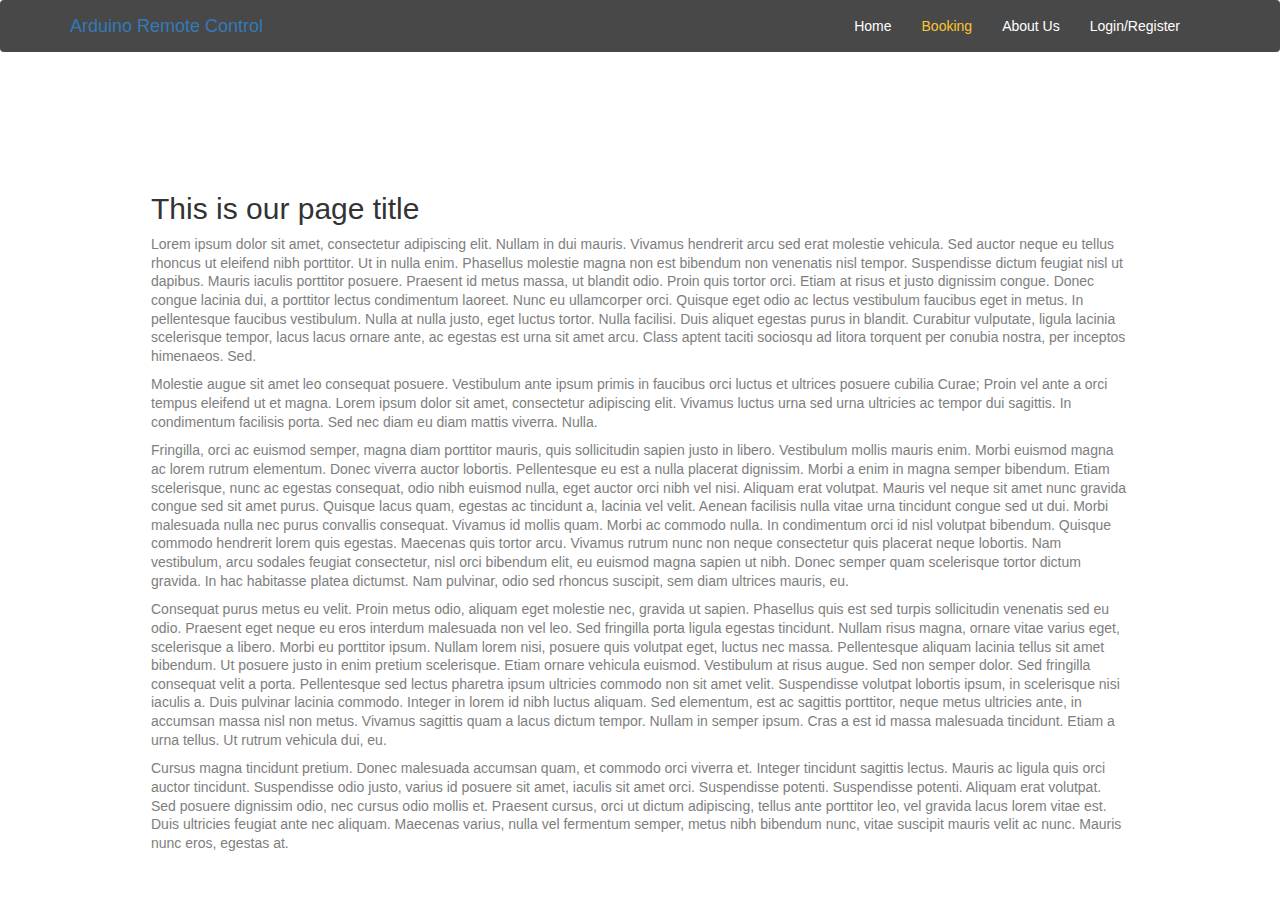
<file: index.html>
<!DOCTYPE html>
<!--[if gt IE 8]><!--> <html class="no-js"> <!--<![endif]-->
<head>
	<meta charset="utf-8">
	<meta http-equiv="X-UA-Compatible" content="IE=edge,chrome=1">
	<title>Arduino Remote Control</title>
	<meta name="description" content="Learn how to recreate the preloader from Cantina Negrar. Tutorial for a passionate front-end web developers by Petr Tichy.">

	<!--iOS -->
	<meta name="viewport" content="width=device-width, initial-scale=1.0">
	<!-- Place favicon.ico and apple-touch-icon.png in the root directory -->
	<link rel="stylesheet" href="css/normalize.css">
	<link rel="stylesheet" href="css/main.css">
	<link rel="stylesheet" href="css/style.css">
    <link rel="stylesheet" href="https://maxcdn.bootstrapcdn.com/bootstrap/3.4.1/css/bootstrap.min.css">
	<script src="js/vendor/modernizr-2.6.2.min.js"></script>
    <script src="https://maxcdn.bootstrapcdn.com/bootstrap/3.4.1/js/bootstrap.min.js"></script>
</head>
<body class="demo">
	<div id="loader-wrapper">
		<div id="loader"></div>
		<div class="loader-section section-left"></div>
		<div class="loader-section section-right"></div>
	</div>
    <header>
        <!--- Navbar --->
        <nav class="navbar navbar-expand-lg">
            <div class="container">
                <a class="navbar-brand text-white" href="#"><i class="fa fa-graduation-cap fa-lg mr-2"></i>Arduino Remote Control</a>
                <div class="collapse navbar-collapse" id="nvbCollapse">
                    <ul class="navbar-nav ml-auto navbar-right">
                        <li class="nav-item pl-1">
                            <a class="nav-link" href="#"><i class="fa fa-home fa-fw mr-1"></i>Home</a>
                        </li>
                        <li class="nav-item active pl-1">
                            <a class="nav-link" href="#"><i class="fa fa-th-list fa-fw mr-1"></i>Booking</a>
                        </li>
                        <li class="nav-item pl-1">
                            <a class="nav-link" href="#"><i class="fa fa-info-circle fa-fw mr-1"></i>About Us</a>
                        </li>
                        <li class="nav-item pl-1">
                            <a class="nav-link" href="./loading.html"><i class="fa fa-sign-in fa-fw mr-1"></i>Login/Register</a>
                        </li>
                    </ul>
                </div>
            </div>
        </nav>
        <!--# Navbar #-->
    </header>
	<!-- Demo content -->			
	<div id="demo-content">
		<div id="content">
			<h2>This is our page title</h2>

			<p>Lorem ipsum dolor sit amet, consectetur adipiscing elit. Nullam in dui mauris. Vivamus hendrerit arcu sed erat molestie vehicula. Sed auctor neque eu tellus rhoncus ut eleifend nibh porttitor. Ut in nulla enim. Phasellus molestie magna non est bibendum non venenatis nisl tempor. Suspendisse dictum feugiat nisl ut dapibus. Mauris iaculis porttitor posuere. Praesent id metus massa, ut blandit odio. Proin quis tortor orci. Etiam at risus et justo dignissim congue. Donec congue lacinia dui, a porttitor lectus condimentum laoreet. Nunc eu ullamcorper orci. Quisque eget odio ac lectus vestibulum faucibus eget in metus. In pellentesque faucibus vestibulum. Nulla at nulla justo, eget luctus tortor. Nulla facilisi. Duis aliquet egestas purus in blandit. Curabitur vulputate, ligula lacinia scelerisque tempor, lacus lacus ornare ante, ac egestas est urna sit amet arcu. Class aptent taciti sociosqu ad litora torquent per conubia nostra, per inceptos himenaeos. Sed.</p>

			<p>Molestie augue sit amet leo consequat posuere. Vestibulum ante ipsum primis in faucibus orci luctus et ultrices posuere cubilia Curae; Proin vel ante a orci tempus eleifend ut et magna. Lorem ipsum dolor sit amet, consectetur adipiscing elit. Vivamus luctus urna sed urna ultricies ac tempor dui sagittis. In condimentum facilisis porta. Sed nec diam eu diam mattis viverra. Nulla.</p>

			<p>Fringilla, orci ac euismod semper, magna diam porttitor mauris, quis sollicitudin sapien justo in libero. Vestibulum mollis mauris enim. Morbi euismod magna ac lorem rutrum elementum. Donec viverra auctor lobortis. Pellentesque eu est a nulla placerat dignissim. Morbi a enim in magna semper bibendum. Etiam scelerisque, nunc ac egestas consequat, odio nibh euismod nulla, eget auctor orci nibh vel nisi. Aliquam erat volutpat. Mauris vel neque sit amet nunc gravida congue sed sit amet purus. Quisque lacus quam, egestas ac tincidunt a, lacinia vel velit. Aenean facilisis nulla vitae urna tincidunt congue sed ut dui. Morbi malesuada nulla nec purus convallis consequat. Vivamus id mollis quam. Morbi ac commodo nulla. In condimentum orci id nisl volutpat bibendum. Quisque commodo hendrerit lorem quis egestas. Maecenas quis tortor arcu. Vivamus rutrum nunc non neque consectetur quis placerat neque lobortis. Nam vestibulum, arcu sodales feugiat consectetur, nisl orci bibendum elit, eu euismod magna sapien ut nibh. Donec semper quam scelerisque tortor dictum gravida. In hac habitasse platea dictumst. Nam pulvinar, odio sed rhoncus suscipit, sem diam ultrices mauris, eu.</p>

			<p>Consequat purus metus eu velit. Proin metus odio, aliquam eget molestie nec, gravida ut sapien. Phasellus quis est sed turpis sollicitudin venenatis sed eu odio. Praesent eget neque eu eros interdum malesuada non vel leo. Sed fringilla porta ligula egestas tincidunt. Nullam risus magna, ornare vitae varius eget, scelerisque a libero. Morbi eu porttitor ipsum. Nullam lorem nisi, posuere quis volutpat eget, luctus nec massa. Pellentesque aliquam lacinia tellus sit amet bibendum. Ut posuere justo in enim pretium scelerisque. Etiam ornare vehicula euismod. Vestibulum at risus augue. Sed non semper dolor. Sed fringilla consequat velit a porta. Pellentesque sed lectus pharetra ipsum ultricies commodo non sit amet velit. Suspendisse volutpat lobortis ipsum, in scelerisque nisi iaculis a. Duis pulvinar lacinia commodo. Integer in lorem id nibh luctus aliquam. Sed elementum, est ac sagittis porttitor, neque metus ultricies ante, in accumsan massa nisl non metus. Vivamus sagittis quam a lacus dictum tempor. Nullam in semper ipsum. Cras a est id massa malesuada tincidunt. Etiam a urna tellus. Ut rutrum vehicula dui, eu.</p>

			<p>Cursus magna tincidunt pretium. Donec malesuada accumsan quam, et commodo orci viverra et. Integer tincidunt sagittis lectus. Mauris ac ligula quis orci auctor tincidunt. Suspendisse odio justo, varius id posuere sit amet, iaculis sit amet orci. Suspendisse potenti. Suspendisse potenti. Aliquam erat volutpat. Sed posuere dignissim odio, nec cursus odio mollis et. Praesent cursus, orci ut dictum adipiscing, tellus ante porttitor leo, vel gravida lacus lorem vitae est. Duis ultricies feugiat ante nec aliquam. Maecenas varius, nulla vel fermentum semper, metus nibh bibendum nunc, vitae suscipit mauris velit ac nunc. Mauris nunc eros, egestas at.</p>
		</div>

	</div>
	<!-- /Demo content -->

	<script src="//ajax.googleapis.com/ajax/libs/jquery/1.9.1/jquery.min.js"></script>
	<script>window.jQuery || document.write('<script src="js/vendor/jquery-1.9.1.min.js"><\/script>')</script>

    <script>
        setTimeout(function(){
            document.body.className = "loaded";
        }, 400);
    </script>

</body>
</html>
</file>
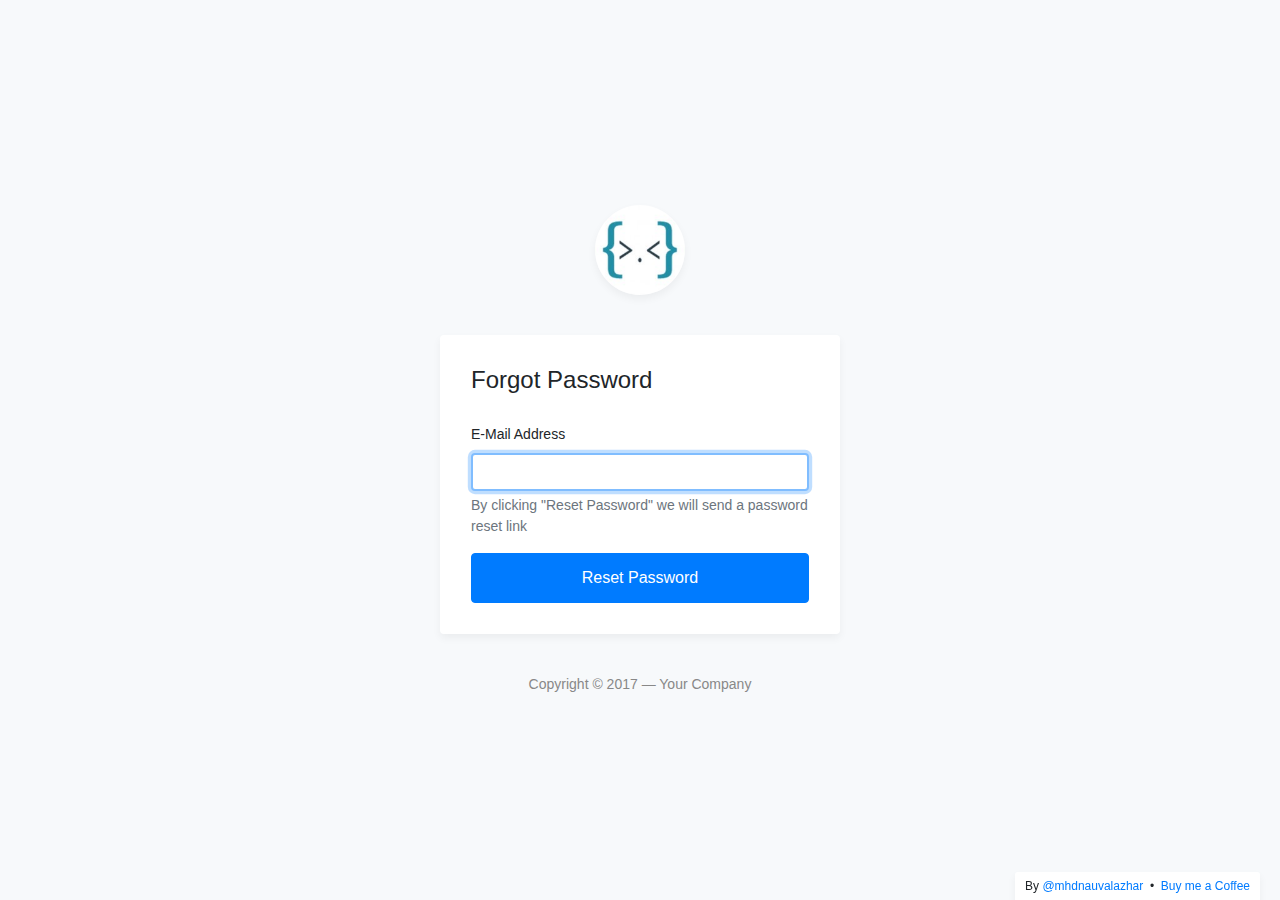
<file: forgot.html>
<!DOCTYPE html>
<html lang="en">
<head>
	<meta charset="utf-8">
	<meta name="author" content="Kodinger">
	<meta name="viewport" content="width=device-width,initial-scale=1">
	<title>My Login Page &mdash; Bootstrap 4 Login Page Snippet</title>
	<link rel="stylesheet" href="https://stackpath.bootstrapcdn.com/bootstrap/4.3.1/css/bootstrap.min.css" integrity="sha384-ggOyR0iXCbMQv3Xipma34MD+dH/1fQ784/j6cY/iJTQUOhcWr7x9JvoRxT2MZw1T" crossorigin="anonymous">
	<link rel="stylesheet" type="text/css" href="css/my-login.css">
</head>
<body class="my-login-page">
	<section class="h-100">
		<div class="container h-100">
			<div class="row justify-content-md-center align-items-center h-100">
				<div class="card-wrapper">
					<div class="brand">
						<img src="img/logo.jpg" alt="bootstrap 4 login page">
					</div>
					<div class="card fat">
						<div class="card-body">
							<h4 class="card-title">Forgot Password</h4>
							<form method="POST" class="my-login-validation" novalidate="">
								<div class="form-group">
									<label for="email">E-Mail Address</label>
									<input id="email" type="email" class="form-control" name="email" value="" required autofocus>
									<div class="invalid-feedback">
										Email is invalid
									</div>
									<div class="form-text text-muted">
										By clicking "Reset Password" we will send a password reset link
									</div>
								</div>

								<div class="form-group m-0">
									<button type="submit" class="btn btn-primary btn-block">
										Reset Password
									</button>
								</div>
							</form>
						</div>
					</div>
					<div class="footer">
						Copyright &copy; 2017 &mdash; Your Company 
					</div>
				</div>
			</div>
		</div>
	</section>

	<script src="https://code.jquery.com/jquery-3.3.1.slim.min.js" integrity="sha384-q8i/X+965DzO0rT7abK41JStQIAqVgRVzpbzo5smXKp4YfRvH+8abtTE1Pi6jizo" crossorigin="anonymous"></script>
	<script src="js/my-login.js"></script>
</body>
</html>
</file>
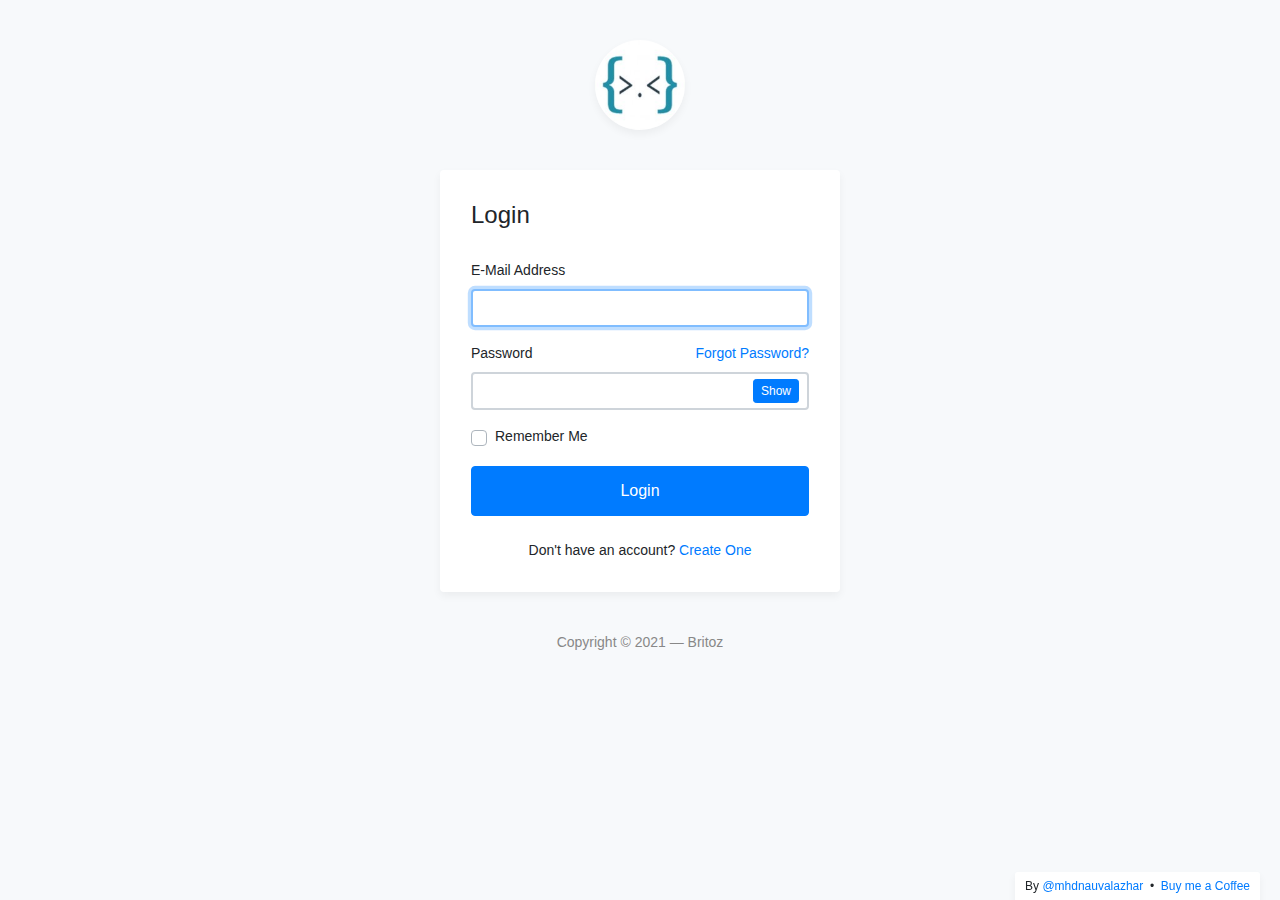
<file: login.html>
<!DOCTYPE html>
<html lang="en">
<head>
	<meta charset="utf-8">
	<meta name="author" content="Kodinger">
	<meta name="viewport" content="width=device-width,initial-scale=1">
	<title>My Login Page</title>
	<link rel="stylesheet" href="https://stackpath.bootstrapcdn.com/bootstrap/4.3.1/css/bootstrap.min.css" integrity="sha384-ggOyR0iXCbMQv3Xipma34MD+dH/1fQ784/j6cY/iJTQUOhcWr7x9JvoRxT2MZw1T" crossorigin="anonymous">
	<link rel="stylesheet" type="text/css" href="css/my-login.css">
</head>

<body class="my-login-page">
	<section class="h-100">
		<div class="container h-100">
			<div class="row justify-content-md-center h-100">
				<div class="card-wrapper">
					<div class="brand">
						<img src="img/logo.jpg" alt="logo">
					</div>
					<div class="card fat">
						<div class="card-body">
							<h4 class="card-title">Login</h4>
							<form method="POST" class="my-login-validation" novalidate="">
								<div class="form-group">
									<label for="email">E-Mail Address</label>
									<input id="email" type="email" class="form-control" name="email" value="" required autofocus>
									<div class="invalid-feedback">
										Email is invalid
									</div>
								</div>

								<div class="form-group">
									<label for="password">Password
										<a href="forgot.html" class="float-right">
											Forgot Password?
										</a>
									</label>
									<input id="password" type="password" class="form-control" name="password" required data-eye>
								    <div class="invalid-feedback">
								    	Password is required
							    	</div>
								</div>

								<div class="form-group">
									<div class="custom-checkbox custom-control">
										<input type="checkbox" name="remember" id="remember" class="custom-control-input">
										<label for="remember" class="custom-control-label">Remember Me</label>
									</div>
								</div>

								<div class="form-group m-0">
									<button type="submit" class="btn btn-primary btn-block">
										Login
									</button>
								</div>
								<div class="mt-4 text-center">
									Don't have an account? <a href="register.html">Create One</a>
								</div>
							</form>
						</div>
					</div>
					<div class="footer">
						Copyright &copy; 2021 &mdash; Britoz 
					</div>
				</div>
			</div>
		</div>
	</section>

	<script src="https://code.jquery.com/jquery-3.3.1.slim.min.js" integrity="sha384-q8i/X+965DzO0rT7abK41JStQIAqVgRVzpbzo5smXKp4YfRvH+8abtTE1Pi6jizo" crossorigin="anonymous"></script>
	<script src="https://cdnjs.cloudflare.com/ajax/libs/popper.js/1.14.7/umd/popper.min.js" integrity="sha384-UO2eT0CpHqdSJQ6hJty5KVphtPhzWj9WO1clHTMGa3JDZwrnQq4sF86dIHNDz0W1" crossorigin="anonymous"></script>
	<script src="https://stackpath.bootstrapcdn.com/bootstrap/4.3.1/js/bootstrap.min.js" integrity="sha384-JjSmVgyd0p3pXB1rRibZUAYoIIy6OrQ6VrjIEaFf/nJGzIxFDsf4x0xIM+B07jRM" crossorigin="anonymous"></script>
	<script src="js/my-login.js"></script>
</body>
</html>
</file>
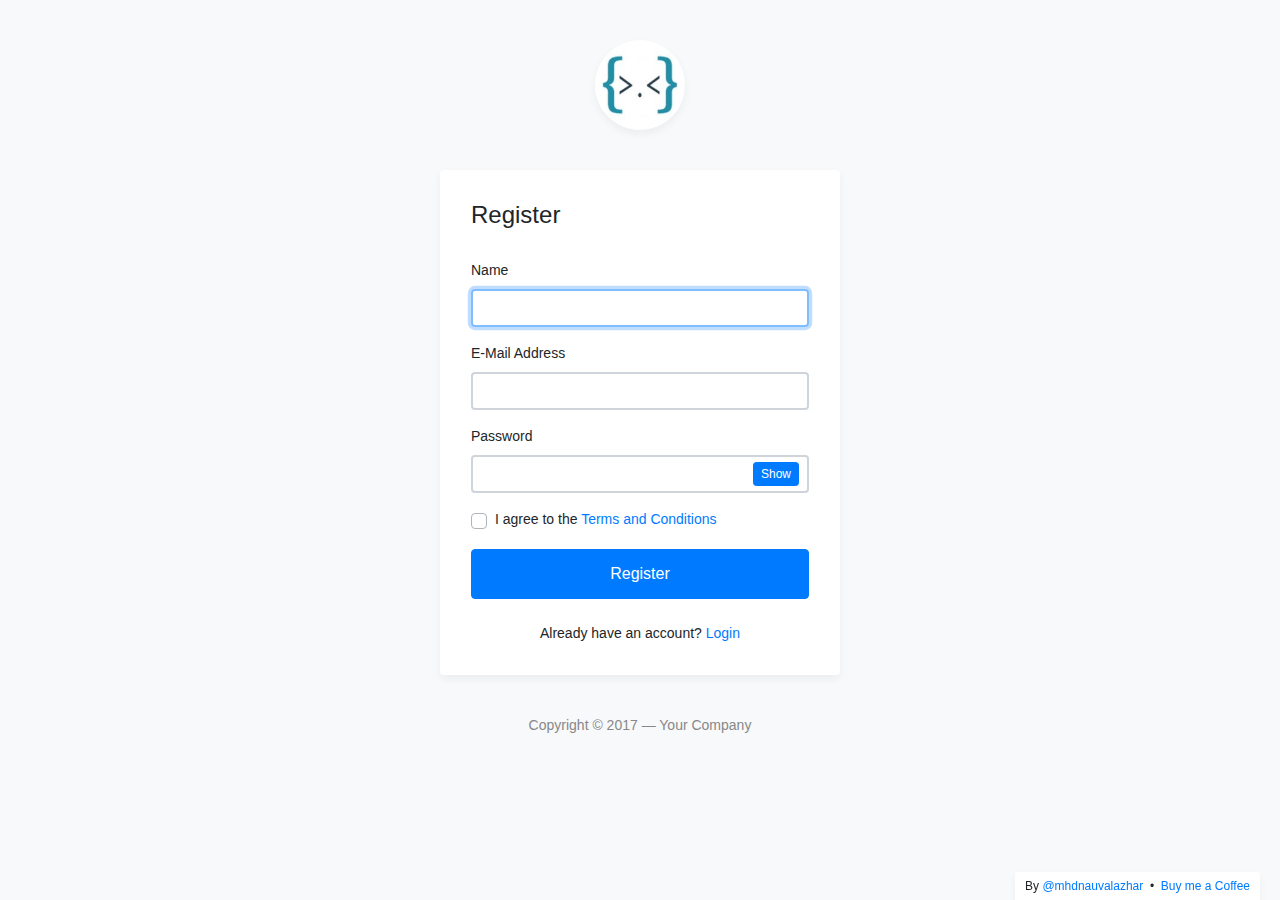
<file: register.html>
<!DOCTYPE html>
<html lang="en">
<head>
	<meta charset="utf-8">
	<meta name="author" content="Kodinger">
	<meta name="viewport" content="width=device-width,initial-scale=1">
	<title>My Login Page &mdash; Bootstrap 4 Login Page Snippet</title>
	<link rel="stylesheet" href="https://stackpath.bootstrapcdn.com/bootstrap/4.3.1/css/bootstrap.min.css" integrity="sha384-ggOyR0iXCbMQv3Xipma34MD+dH/1fQ784/j6cY/iJTQUOhcWr7x9JvoRxT2MZw1T" crossorigin="anonymous">
	<link rel="stylesheet" type="text/css" href="css/my-login.css">
</head>
<body class="my-login-page">
	<section class="h-100">
		<div class="container h-100">
			<div class="row justify-content-md-center h-100">
				<div class="card-wrapper">
					<div class="brand">
						<img src="img/logo.jpg" alt="bootstrap 4 login page">
					</div>
					<div class="card fat">
						<div class="card-body">
							<h4 class="card-title">Register</h4>
							<form method="POST" class="my-login-validation" novalidate="">
								<div class="form-group">
									<label for="name">Name</label>
									<input id="name" type="text" class="form-control" name="name" required autofocus>
									<div class="invalid-feedback">
										What's your name?
									</div>
								</div>

								<div class="form-group">
									<label for="email">E-Mail Address</label>
									<input id="email" type="email" class="form-control" name="email" required>
									<div class="invalid-feedback">
										Your email is invalid
									</div>
								</div>

								<div class="form-group">
									<label for="password">Password</label>
									<input id="password" type="password" class="form-control" name="password" required data-eye>
									<div class="invalid-feedback">
										Password is required
									</div>
								</div>

								<div class="form-group">
									<div class="custom-checkbox custom-control">
										<input type="checkbox" name="agree" id="agree" class="custom-control-input" required="">
										<label for="agree" class="custom-control-label">I agree to the <a href="#">Terms and Conditions</a></label>
										<div class="invalid-feedback">
											You must agree with our Terms and Conditions
										</div>
									</div>
								</div>

								<div class="form-group m-0">
									<button type="submit" class="btn btn-primary btn-block">
										Register
									</button>
								</div>
								<div class="mt-4 text-center">
									Already have an account? <a href="login.html">Login</a>
								</div>
							</form>
						</div>
					</div>
					<div class="footer">
						Copyright &copy; 2017 &mdash; Your Company 
					</div>
				</div>
			</div>
		</div>
	</section>

	<script src="https://code.jquery.com/jquery-3.3.1.slim.min.js" integrity="sha384-q8i/X+965DzO0rT7abK41JStQIAqVgRVzpbzo5smXKp4YfRvH+8abtTE1Pi6jizo" crossorigin="anonymous"></script>
	<script src="https://stackpath.bootstrapcdn.com/bootstrap/4.3.1/js/bootstrap.min.js" integrity="sha384-JjSmVgyd0p3pXB1rRibZUAYoIIy6OrQ6VrjIEaFf/nJGzIxFDsf4x0xIM+B07jRM" crossorigin="anonymous"></script>
	<script src="js/my-login.js"></script>
</body>
</html>
</file>
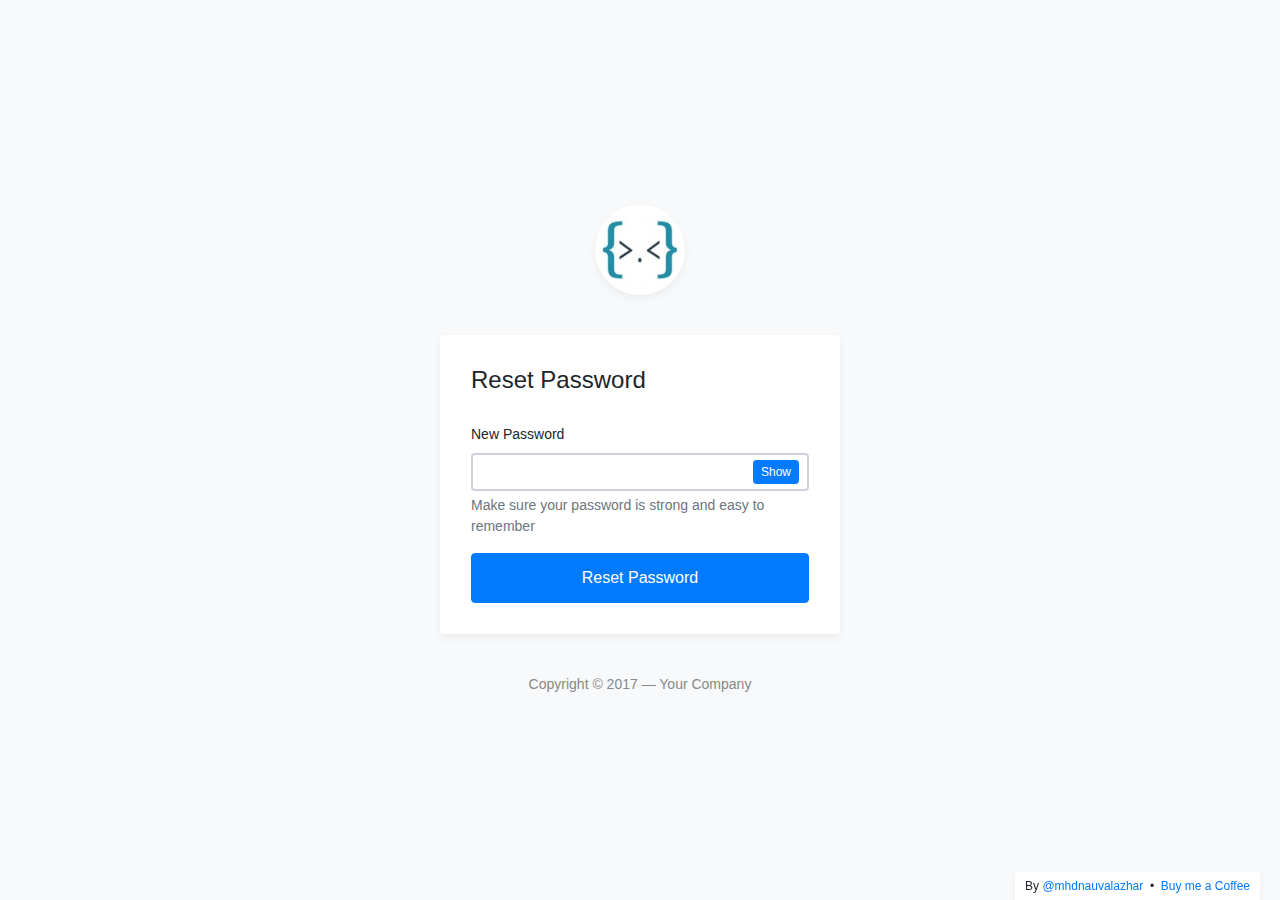
<file: reset.html>
<!DOCTYPE html>
<html lang="en">
<head>
	<meta charset="utf-8">
	<meta name="author" content="Kodinger">
	<meta name="viewport" content="width=device-width,initial-scale=1">
	<title>My Login Page &mdash; Bootstrap 4 Login Page Snippet</title>
	<link rel="stylesheet" href="https://stackpath.bootstrapcdn.com/bootstrap/4.3.1/css/bootstrap.min.css" integrity="sha384-ggOyR0iXCbMQv3Xipma34MD+dH/1fQ784/j6cY/iJTQUOhcWr7x9JvoRxT2MZw1T" crossorigin="anonymous">
	<link rel="stylesheet" type="text/css" href="css/my-login.css">
</head>
<body class="my-login-page">
	<section class="h-100">
		<div class="container h-100">
			<div class="row justify-content-md-center align-items-center h-100">
				<div class="card-wrapper">
					<div class="brand">
						<img src="img/logo.jpg" alt="bootstrap 4 login page">
					</div>
					<div class="card fat">
						<div class="card-body">
							<h4 class="card-title">Reset Password</h4>
							<form method="POST" class="my-login-validation" novalidate="">
								<div class="form-group">
									<label for="new-password">New Password</label>
									<input id="new-password" type="password" class="form-control" name="password" required autofocus data-eye>
									<div class="invalid-feedback">
										Password is required
									</div>
									<div class="form-text text-muted">
										Make sure your password is strong and easy to remember
									</div>
								</div>

								<div class="form-group m-0">
									<button type="submit" class="btn btn-primary btn-block">
										Reset Password
									</button>
								</div>
							</form>
						</div>
					</div>
					<div class="footer">
						Copyright &copy; 2017 &mdash; Your Company 
					</div>
				</div>
			</div>
		</div>
	</section>

	<script src="https://code.jquery.com/jquery-3.3.1.slim.min.js" integrity="sha384-q8i/X+965DzO0rT7abK41JStQIAqVgRVzpbzo5smXKp4YfRvH+8abtTE1Pi6jizo" crossorigin="anonymous"></script>
	<script src="https://stackpath.bootstrapcdn.com/bootstrap/4.3.1/js/bootstrap.min.js" integrity="sha384-JjSmVgyd0p3pXB1rRibZUAYoIIy6OrQ6VrjIEaFf/nJGzIxFDsf4x0xIM+B07jRM" crossorigin="anonymous"></script>
	<script src="js/my-login.js"></script>
</body>
</html>
</file>
<file: css/main.css>
.chromeframe {
    margin: 0.2em 0;
    background: #ccc;
    color: #000;
    padding: 0.2em 0;
}

/* ==========================================================================
   Author's custom styles
   ========================================================================== */
p {
    line-height: 1.33em;
    color: #7E7E7E;
}
h1 {
    color: #EEEEEE;
}

#loader-wrapper {
    position: fixed;
    top: 0;
    left: 0;
    width: 100%;
    height: 100%;
    z-index: 1000;
}
#loader {
    display: block;
    position: relative;
    left: 50%;
    top: 50%;
    width: 150px;
    height: 150px;
    margin: -75px 0 0 -75px;
    border-radius: 50%;
    border: 3px solid transparent;
    border-top-color: #3498db;

    -webkit-animation: spin 2s linear infinite; /* Chrome, Opera 15+, Safari 5+ */
    animation: spin 2s linear infinite; /* Chrome, Firefox 16+, IE 10+, Opera */

    z-index: 1001;
}

    #loader:before {
        content: "";
        position: absolute;
        top: 5px;
        left: 5px;
        right: 5px;
        bottom: 5px;
        border-radius: 50%;
        border: 3px solid transparent;
        border-top-color: #e74c3c;

        -webkit-animation: spin 3s linear infinite; /* Chrome, Opera 15+, Safari 5+ */
        animation: spin 3s linear infinite; /* Chrome, Firefox 16+, IE 10+, Opera */
    }

    #loader:after {
        content: "";
        position: absolute;
        top: 15px;
        left: 15px;
        right: 15px;
        bottom: 15px;
        border-radius: 50%;
        border: 3px solid transparent;
        border-top-color: #f9c922;

        -webkit-animation: spin 1.5s linear infinite; /* Chrome, Opera 15+, Safari 5+ */
          animation: spin 1.5s linear infinite; /* Chrome, Firefox 16+, IE 10+, Opera */
    }

    @-webkit-keyframes spin {
        0%   { 
            -webkit-transform: rotate(0deg);  /* Chrome, Opera 15+, Safari 3.1+ */
            -ms-transform: rotate(0deg);  /* IE 9 */
            transform: rotate(0deg);  /* Firefox 16+, IE 10+, Opera */
        }
        100% {
            -webkit-transform: rotate(360deg);  /* Chrome, Opera 15+, Safari 3.1+ */
            -ms-transform: rotate(360deg);  /* IE 9 */
            transform: rotate(360deg);  /* Firefox 16+, IE 10+, Opera */
        }
    }
    @keyframes spin {
        0%   { 
            -webkit-transform: rotate(0deg);  /* Chrome, Opera 15+, Safari 3.1+ */
            -ms-transform: rotate(0deg);  /* IE 9 */
            transform: rotate(0deg);  /* Firefox 16+, IE 10+, Opera */
        }
        100% {
            -webkit-transform: rotate(360deg);  /* Chrome, Opera 15+, Safari 3.1+ */
            -ms-transform: rotate(360deg);  /* IE 9 */
            transform: rotate(360deg);  /* Firefox 16+, IE 10+, Opera */
        }
    }

    #loader-wrapper .loader-section {
        position: fixed;
        top: 0;
        width: 51%;
        height: 100%;
        background: #222222;
        z-index: 1000;
        -webkit-transform: translateX(0);  /* Chrome, Opera 15+, Safari 3.1+ */
        -ms-transform: translateX(0);  /* IE 9 */
        transform: translateX(0);  /* Firefox 16+, IE 10+, Opera */
    }

    #loader-wrapper .loader-section.section-left {
        left: 0;
    }

    #loader-wrapper .loader-section.section-right {
        right: 0;
    }

    /* Loaded */
    .loaded #loader-wrapper .loader-section.section-left {
        -webkit-transform: translateX(-100%);  /* Chrome, Opera 15+, Safari 3.1+ */
            -ms-transform: translateX(-100%);  /* IE 9 */
                transform: translateX(-100%);  /* Firefox 16+, IE 10+, Opera */

        -webkit-transition: all 0.7s 0.3s cubic-bezier(0.645, 0.045, 0.355, 1.000);  
                transition: all 0.7s 0.3s cubic-bezier(0.645, 0.045, 0.355, 1.000);
    }

    .loaded #loader-wrapper .loader-section.section-right {
        -webkit-transform: translateX(100%);  /* Chrome, Opera 15+, Safari 3.1+ */
            -ms-transform: translateX(100%);  /* IE 9 */
                transform: translateX(100%);  /* Firefox 16+, IE 10+, Opera */

-webkit-transition: all 0.7s 0.3s cubic-bezier(0.645, 0.045, 0.355, 1.000);  
        transition: all 0.7s 0.3s cubic-bezier(0.645, 0.045, 0.355, 1.000);
    }
    
    .loaded #loader {
        opacity: 0;
        -webkit-transition: all 0.3s ease-out;  
                transition: all 0.3s ease-out;
    }
    .loaded #loader-wrapper {
        visibility: hidden;

        -webkit-transform: translateY(-100%);  /* Chrome, Opera 15+, Safari 3.1+ */
            -ms-transform: translateY(-100%);  /* IE 9 */
                transform: translateY(-100%);  /* Firefox 16+, IE 10+, Opera */

        -webkit-transition: all 0.3s 1s ease-out;  
                transition: all 0.3s 1s ease-out;
    }
    
    /* JavaScript Turned Off */
    .no-js #loader-wrapper {
        display: none;
    }
    .no-js h1 {
        color: #222222;
    }

    #content {
        margin: 0 auto;
        padding-bottom: 50px;
        width: 80%;
        max-width: 978px;
    }  






/* ==========================================================================
   Helper classes
   ========================================================================== */

/*
 * Image replacement
 */

.ir {
    background-color: transparent;
    border: 0;
    overflow: hidden;
    /* IE 6/7 fallback */
    *text-indent: -9999px;
}

.ir:before {
    content: "";
    display: block;
    width: 0;
    height: 150%;
}

/*
 * Hide from both screenreaders and browsers: h5bp.com/u
 */

.hidden {
    display: none !important;
    visibility: hidden;
}

/*
 * Hide only visually, but have it available for screenreaders: h5bp.com/v
 */

.visuallyhidden {
    border: 0;
    clip: rect(0 0 0 0);
    height: 1px;
    margin: -1px;
    overflow: hidden;
    padding: 0;
    position: absolute;
    width: 1px;
}

/*
 * Extends the .visuallyhidden class to allow the element to be focusable
 * when navigated to via the keyboard: h5bp.com/p
 */

.visuallyhidden.focusable:active,
.visuallyhidden.focusable:focus {
    clip: auto;
    height: auto;
    margin: 0;
    overflow: visible;
    position: static;
    width: auto;
}

/*
 * Hide visually and from screenreaders, but maintain layout
 */

.invisible {
    visibility: hidden;
}

/*
 * Clearfix: contain floats
 *
 * For modern browsers
 * 1. The space content is one way to avoid an Opera bug when the
 *    `contenteditable` attribute is included anywhere else in the document.
 *    Otherwise it causes space to appear at the top and bottom of elements
 *    that receive the `clearfix` class.
 * 2. The use of `table` rather than `block` is only necessary if using
 *    `:before` to contain the top-margins of child elements.
 */

.clearfix:before,
.clearfix:after {
    content: " "; /* 1 */
    display: table; /* 2 */
}

.clearfix:after {
    clear: both;
}

/*
 * For IE 6/7 only
 * Include this rule to trigger hasLayout and contain floats.
 */

.clearfix {
    *zoom: 1;
}

/* ==========================================================================
   EXAMPLE Media Queries for Responsive Design.
   These examples override the primary ('mobile first') styles.
   Modify as content requires.
   ========================================================================== */

@media only screen and (min-width: 35em) {
    /* Style adjustments for viewports that meet the condition */
}

@media print,
       (-o-min-device-pixel-ratio: 5/4),
       (-webkit-min-device-pixel-ratio: 1.25),
       (min-resolution: 120dpi) {
    /* Style adjustments for high resolution devices */
}

/* ==========================================================================
   Print styles.
   Inlined to avoid required HTTP connection: h5bp.com/r
   ========================================================================== */

@media print {
    * {
        background: transparent !important;
        color: #000 !important; /* Black prints faster: h5bp.com/s */
        box-shadow: none !important;
        text-shadow: none !important;
    }

    a,
    a:visited {
        text-decoration: underline;
    }

    a[href]:after {
        content: " (" attr(href) ")";
    }

    abbr[title]:after {
        content: " (" attr(title) ")";
    }

    /*
     * Don't show links for images, or javascript/internal links
     */

    .ir a:after,
    a[href^="javascript:"]:after,
    a[href^="#"]:after {
        content: "";
    }

    pre,
    blockquote {
        border: 1px solid #999;
        page-break-inside: avoid;
    }

    thead {
        display: table-header-group; /* h5bp.com/t */
    }

    tr,
    img {
        page-break-inside: avoid;
    }

    img {
        max-width: 100% !important;
    }

    @page {
        margin: 0.5cm;
    }

    p,
    h2,
    h3 {
        orphans: 3;
        widows: 3;
    }

    h2,
    h3 {
        page-break-after: avoid;
    }
}

/* 
	Ok so you have made it this far, that means you are very keen to on my code. 
	Anyway I don't really mind it. This is a great way to learn so you actually doing the right thing:)
	Follow me @ihatetomatoes
*/
</file>
<file: css/style.css>
.back-link a {
    color: #4ca340;
    text-decoration: none; 
    border-bottom: 1px #4ca340 solid;
}
.back-link a:hover,
.back-link a:focus {
    color: #408536; 
    text-decoration: none;
    border-bottom: 1px #408536 solid;
}
h1 {
    height: 100%;
    /* The html and body elements cannot have any padding or margin. */
    margin: 0;
    font-size: 14px;
    font-family: 'Open Sans', sans-serif;
    font-size: 32px;
    margin-bottom: 3px;
}
.entry-header {
    text-align: left;
    margin: 0 auto 50px auto;
    width: 80%;
    max-width: 978px;
    position: relative;
    z-index: 10001;
}
#demo-content {
    padding-top: 100px;
}

/*index nav*/
.navbar { background-color: #484848; }
.navbar .navbar-nav .nav-link { color: #fff; }
.navbar .navbar-nav .nav-link:hover { color: #fbc531; }
.navbar .navbar-nav .active > .nav-link { color: #fbc531; }

footer a.text-light:hover { color: #fed136!important; text-decoration: none; }
footer .cizgi { border-right: 1px solid #535e67; }
@media (max-width: 992px) { footer .cizgi { border-right: none; } }

.navbar-right{
    line-height: 50px;
}

.navbar-right li {
    margin-right:30px !important;
}
</file>
<file: css/my-login.css>
html,body {
	height: 100%;
}

body.my-login-page {
	background-color: #f7f9fb;
	font-size: 14px;
}

.my-login-page .brand {
	width: 90px;
	height: 90px;
	overflow: hidden;
	border-radius: 50%;
	margin: 40px auto;
	box-shadow: 0 4px 8px rgba(0,0,0,.05);
	position: relative;
	z-index: 1;
}

.my-login-page .brand img {
	width: 100%;
}

.my-login-page .card-wrapper {
	width: 400px;
}

.my-login-page .card {
	border-color: transparent;
	box-shadow: 0 4px 8px rgba(0,0,0,.05);
}

.my-login-page .card.fat {
	padding: 10px;
}

.my-login-page .card .card-title {
	margin-bottom: 30px;
}

.my-login-page .form-control {
	border-width: 2.3px;
}

.my-login-page .form-group label {
	width: 100%;
}

.my-login-page .btn.btn-block {
	padding: 12px 10px;
}

.my-login-page .footer {
	margin: 40px 0;
	color: #888;
	text-align: center;
}

@media screen and (max-width: 425px) {
	.my-login-page .card-wrapper {
		width: 90%;
		margin: 0 auto;
	}
}

@media screen and (max-width: 320px) {
	.my-login-page .card.fat {
		padding: 0;
	}

	.my-login-page .card.fat .card-body {
		padding: 15px;
	}
}
</file>
